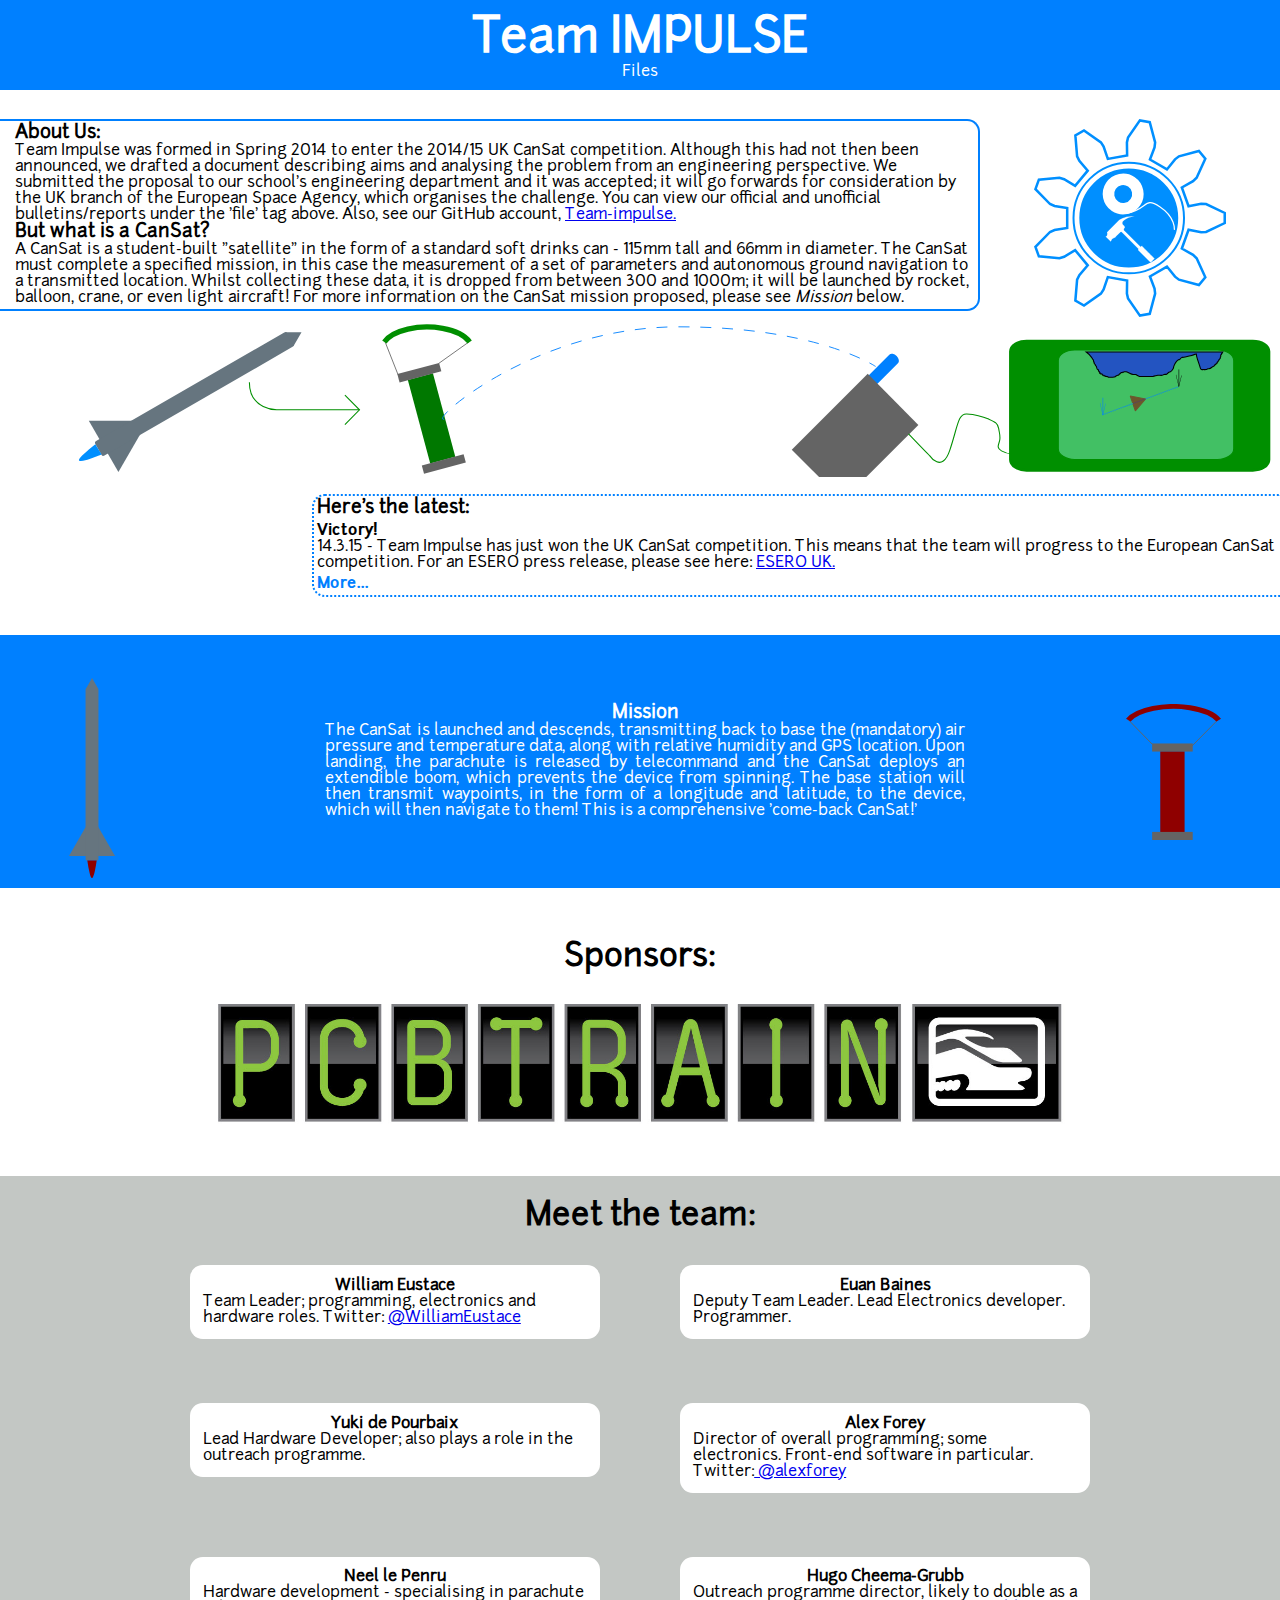
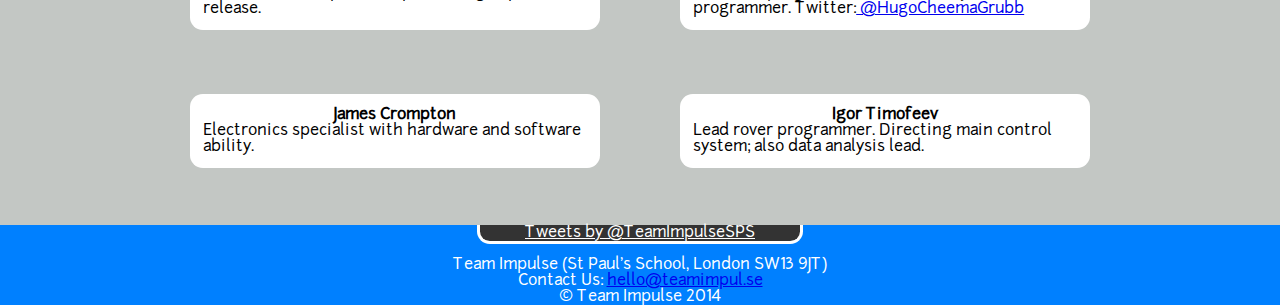
<file: index.html>
<!DOCTYPE HTML>
<html>

  <head>
    <title>Team IMPULSE</title>
    <link rel="stylesheet" type="text/css" href="main.css" />
    <script src = "jquery-2.1.1.min.js"></script>
    <script src = "main.js"></script>
  </head>

  <body>

    <div id="header_bar">
      <div id="header_link">
        <a href="index.html" name="Home">
          <h1>Team IMPULSE</h1>
        </a>
        <a href = "files.html">Files</a>
      </div>
    </div>


    <div id="content_wrapper">

      <div id="about_blog_wrapper"><br/>

        <div id="about_us">

          <h3>About Us:</h3>
          <p>Team Impulse was formed in Spring 2014 to enter the 2014/15 UK CanSat competition. Although this had not then been announced, we drafted a document describing aims and analysing the problem from an engineering perspective. We submitted the proposal to our school's engineering department and it was accepted; it will go forwards for consideration by the UK branch of the European Space Agency, which organises the challenge. You can view our official and unofficial bulletins/reports under the 'file' tag above. Also, see our GitHub account, <a href = "https://github.com/team-impulse">Team-impulse.</a> </p>

          <h3>But what is a CanSat?</h3>
          <p>A CanSat is a student-built "satellite" in the form of a standard soft drinks can - 115mm tall and 66mm in diameter. The CanSat must complete a specified mission, in this case the measurement of a set of parameters and autonomous ground navigation  to a transmitted location. Whilst collecting these data, it is dropped from between 300 and 1000m; it will be launched by rocket, balloon, crane, or even light aircraft! For more information  on the CanSat mission proposed, please see <em>Mission</em> below.</p>

        </div>

        <div id="logo_div">
          <img src="img/logo.svg"></img>
        </div>

        <div class="clear_both">
          <img id="sep-img_1" src="img/basic_cansat.svg">
        </div>

        <div id="blog_posts">
          <h3>Here's the latest:</h3>
          <ol>

      <li id = "first_news_item">
        <div class = "news_item_header" >Victory!</div>
        <div>14.3.15 - Team Impulse has just won the UK CanSat competition. This means that the team will progress to the
        European CanSat competition. For an ESERO press release, please see here: <a href = "http://www.esero.org.uk/news/winner-of-uk-cansat-2015-announced">ESERO UK.</a></div>
      </li>
      <li>
        <div class = "news_item_header">Final Interim Report</div>
        <div>28.2.15 - The Team Impulse final CanSat report is now published and is available in the files area,
          <a href = "files/FinalReport.pdf">here.</a></div>
      </li>
      <li>
        <div class = "news_item_header">Second Interim Report</div>
        <div>12.12.14 - Team Impulse has just published its second Interim Report, which has been submitted
          to the judging panel, and which will be reviewed shortly.
          It includes information on what remains to be done before launch. <a href ="files/SecondReport.pdf"> The second report.</a></div>
      </li>
      <li>
        <div class = "news_item_header">Files area & bulletins</div>
        <div>8.12.14 - We have just launched a new 'Files' area, where all of the published reports are available. This includes informal bulletins produced.</div>
      </li>
      <li>
        <div class = "news_item_header">Sponsorship secured!</div>
        <div>28.11.14 - <a href = "http://www.pcbtrain.co.uk">PCBTrain (Newbury Electronics),</a> a British PCB manufacturing company,
          has generously agreed to sponsor Team Impulse by the provision of free PCBs.</div>
      </li>
      <li>
        <div class = "news_item_header">First interim report submitted</div>
        <div>3.11.2014 - On Thursday, Team Impulse submitted its first interim report to the CanSat committee, and is currently
          awaiting feedback. As part of our outreach programme you may download the report in PDF format
           <a href = "files/First_Interim_Report_October14.pdf">here.</a></div>
      </li>
			<li>
			<div class = "news_item_header">Prototyping under way</div>
			<div>From late September to the start of October, the team has begun to produce a number of prototypes; a parchute release
			mechanism has been developed and parts have already been ordered, electronics have been designed and printed circuit boards
			for them ordered, and several chassis prototypes have undergone testing, to determine suitable sizes and shapes.</div>
			</li>
            <li ><div class = "news_item_header">Team Impulse entry announced</div>
				<div>On 19th September 2014, the teachers' conference for the British competition took place,
				and Dr S Patterson (of St Paul's) spoke briefly on behalf of Team Impulse. The entry has already been accepted and
				some progress on design has already been made. </div>
            </li>
            <li><div class = "news_item_header">Entry made</div>
				<div>At the end of the summer term of the 2013/14 academic year, after GCSEs, a proposal for Team Impulse's CanSat project was drawn up.</div>
            </li>
<p id = "more_news_link">More...</p>
          </ol>
        </div>

        <div class="clear_both"></div>
      </div>
	  <div id = "mission_details"><img src = "img/rocket_alone.svg" id = "rocket_img"></img>
	  <img src = "img/can_alone.svg" id = "cansat_desc_img"></img>
	  <div id = "mission_contents_wrapper">
	  <h3>Mission</h3>
	  <div>The CanSat is launched and descends, transmitting back to base the (mandatory) air pressure and temperature data,
	  along with relative humidity and GPS location. Upon landing, the parachute is released by telecommand and the
	  CanSat deploys an extendible boom, which prevents the device from spinning. The base station will then transmit
	  waypoints, in the form of a longitude and latitude, to the device, which will then navigate to them! This is a comprehensive 'come-back CanSat!'</div>
  </div></div>
    <div class = "clear_both"></div>
    <div id = "sponsorship">
      <h1>Sponsors:</h1>
      <div id= "sponsor_list">
        <ul id = "sponsor_list">
          <li>
            <a href = "http://www.pcbtrain.co.uk/"><img src = "img/pcbtrain.jpg" alt = "PCBTrain (Newbury Electronics)"></img></a>
          </li>
        </ul>
      </div>

      <br/></div>
      <div id="meet_team">
        <h1>Meet the team:</h1>

        <div class="clear_both"></div>

        <ul id="meet_team_list">

          <li >
			<div class = "team_content_wrapper">
            <h4>William Eustace</h4>
            <p>Team Leader; programming, electronics and hardware roles. Twitter: <a href = "https://twitter.com/williameustace">@WilliamEustace</a></p>
			</div>
          </li>

          <li>
			<div class = "team_content_wrapper">
            <h4>Euan Baines</h4>
            <p>Deputy Team Leader. Lead Electronics developer. Programmer.</p></div>
          </li>

          <li>
			<div class = "team_content_wrapper">
            <h4>Yuki de Pourbaix</h4>
            <p>Lead Hardware Developer; also plays a role in the outreach programme.</p>
			</div>
          </li>


          <li>
			<div class = "team_content_wrapper">
            <h4>Alex Forey</h4>
            <p>Director of overall programming; some electronics. Front-end software in particular. Twitter:<a href = "https://twitter.com/alexforey"> @alexforey</a></p>
			</div>
          </li>

          <li>
            <div class = "team_content_wrapper">
			<h4>Neel le Penru</h4>
            <p>Hardware development - specialising in parachute release.</p>
			</div>
          </li>

          <li>
			<div class = "team_content_wrapper">
            <h4>Hugo Cheema-Grubb</h4>
            <p>Outreach programme director, likely to double as a programmer. Twitter:<a href = "https://twitter.com/HugoCheemaGrubb"> @HugoCheemaGrubb</a> </p></div>
          </li>

          <li>
			<div class = "team_content_wrapper">
            <h4>James Crompton</h4>
            <p> Electronics specialist with hardware and software ability. </p></div>
          </li>
          <li>
            <div class = "team_content_wrapper">
              <h4>Igor Timofeev</h4>
              <p>Lead rover programmer. Directing main control system; also data analysis lead. </p></div>
            </li>
        </ul>

        <div class="clear_both"></div>

      </div>


      <div id="footer">
        <div id="social">
                      <a class="twitter-timeline" data-dnt="true" href="https://twitter.com/TeamImpulseSPS" data-widget-id="515640691511160832">Tweets by @TeamImpulseSPS</a>
            <script>!function(d,s,id){var js,fjs=d.getElementsByTagName(s)[0],p=/^http:/.test(d.location)?'http':'https';if(!d.getElementById(id)){js=d.createElement(s);js.id=id;js.src=p+"://platform.twitter.com/widgets.js";fjs.parentNode.insertBefore(js,fjs);}}(document,"script","twitter-wjs");</script>

        </div>
        <p>Team Impulse (St Paul's School, London SW13 9JT)</p>
        <p>Contact Us: <script type="text/javascript" language="javascript">
<!--
// Email obfuscator script 2.1 by Tim Williams, University of Arizona
// Random encryption key feature by Andrew Moulden, Site Engineering Ltd
// This code is freeware provided these four comment lines remain intact
// A wizard to generate this code is at http://www.jottings.com/obfuscator/
{ coded = "k5LLB@u5Pl0lYEL.I5"
  key = "sFer1avLETd0wJGknUIW52pPHDyb86KoMmtqZgO4Y7X3VcR9SBAluCjifzNhxQ"
  shift=coded.length
  link=""
  for (i=0; i<coded.length; i++) {
    if (key.indexOf(coded.charAt(i))==-1) {
      ltr = coded.charAt(i)
      link += (ltr)
    }
    else {
      ltr = (key.indexOf(coded.charAt(i))-shift+key.length) % key.length
      link += (key.charAt(ltr))
    }
  }
document.write("<a href='mailto:"+link+"'>"+link+"</a>")
}
//-->
</script><noscript>Sorry, you need Javascript on to email me.</noscript>
</p>
        <p>&copy; Team Impulse 2014</p>
      </div>

  </body>
</html>
</file>
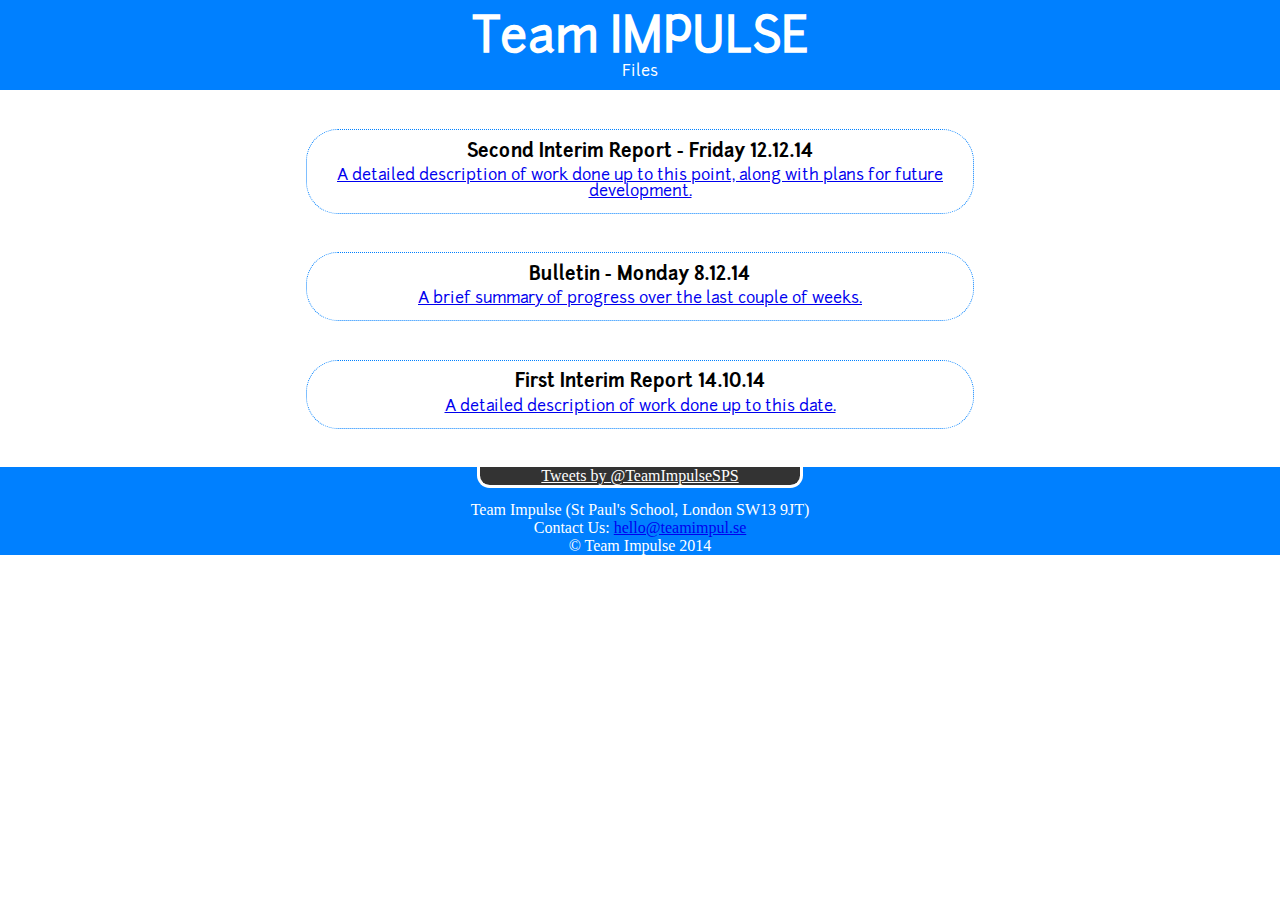
<file: files.html>
<!DOCTYPE HTML>
<html>

  <head>
    <title>Team IMPULSE</title>
    <link rel="stylesheet" type="text/css" href="main.css" />
  </head>

  <body>

    <div id="header_bar">
      <div id="header_link">
        <a href="index.html" name="Home">
          <h1>Team IMPULSE</h1>
        </a>
        <a href = "files.html">Files</a>
      </div>
    </div>


    <div id="content_wrapper">
        <div id = "file_list">
          <ul>
            <li>
              <h3>Second Interim Report - Friday 12.12.14</h3>
              <a href ="files/SecondReport.pdf">A detailed description of work done up to this point, along with plans
                for future development.</a>
              </li>
            <li>
              <h3>Bulletin - Monday 8.12.14</h3>
              <a href="files/Mon8DecBulletin.pdf">A brief summary of progress over the last couple of weeks.</a>
            </li>
            <li>
              <h3>First Interim Report 14.10.14</h3>
              <a href="files/First_Interim_Report_October14.pdf">A detailed description of work done up to this date.</a>
            </li>
          </ul>
        </div>
        <div class="clear_both"></div>

      </div>


      <div id="footer">
        <div id="social">
                      <a class="twitter-timeline" data-dnt="true" href="https://twitter.com/TeamImpulseSPS" data-widget-id="515640691511160832">Tweets by @TeamImpulseSPS</a>
            <script>!function(d,s,id){var js,fjs=d.getElementsByTagName(s)[0],p=/^http:/.test(d.location)?'http':'https';if(!d.getElementById(id)){js=d.createElement(s);js.id=id;js.src=p+"://platform.twitter.com/widgets.js";fjs.parentNode.insertBefore(js,fjs);}}(document,"script","twitter-wjs");</script>

        </div>
        <p>Team Impulse (St Paul's School, London SW13 9JT)</p>
        <p>Contact Us: <script type="text/javascript" language="javascript">
<!--
// Email obfuscator script 2.1 by Tim Williams, University of Arizona
// Random encryption key feature by Andrew Moulden, Site Engineering Ltd
// This code is freeware provided these four comment lines remain intact
// A wizard to generate this code is at http://www.jottings.com/obfuscator/
{ coded = "k5LLB@u5Pl0lYEL.I5"
  key = "sFer1avLETd0wJGknUIW52pPHDyb86KoMmtqZgO4Y7X3VcR9SBAluCjifzNhxQ"
  shift=coded.length
  link=""
  for (i=0; i<coded.length; i++) {
    if (key.indexOf(coded.charAt(i))==-1) {
      ltr = coded.charAt(i)
      link += (ltr)
    }
    else {
      ltr = (key.indexOf(coded.charAt(i))-shift+key.length) % key.length
      link += (key.charAt(ltr))
    }
  }
document.write("<a href='mailto:"+link+"'>"+link+"</a>")
}
//-->
</script><noscript>Sorry, you need Javascript on to email me.</noscript>
</p>
        <p>&copy; Team Impulse 2014</p>
      </div>

  </body>
</html>
</file>
<file: main.css>
* {

	margin:0px;
	padding:0px;

}

.clear_both {

	clear:both;
}

#header_bar {

	background-color:#0080FF;
	display:block;
	text-align:center;
	color:white;
	margin:0px;

	padding:10px 0 10px 0;
	font-family:junction;

}
#header_link h1{
font-size:3em;
}

#header_link {
	color:white;
	display:block;
	margin:0.5% auto 0 auto;
	text-align:center;

}

#header_link a {
	color:white;
	text-decoration:none;
	transition:	color 0.6s;
	font-family:junction;

}
#header_link a:hover {

	color:#CCE6FF;
	text-decoration:underline;

}

#content_wrapper {

	font-family: junction;

}

#sep-img_1 {

	width:100%;

}



#blog_posts {

	display: block;
	width:75%;
	float:right;
	border-left: 2px dotted #0080FF;
	border-bottom: 2px dotted #0080FF;
	border-top:2px dotted #0080FF;
	border-bottom-left-radius:1vw;
	border-top-left-radius:1vw;
	padding:3px;
	margin: 1%;
	margin-right:0;

}
/* -----------------------
 * News formatting section here
 */
.news_item_header {

	font-family:junction-bold;
}
#more_news_link {
	font-family:junction-bold;
	color:#0080FF;
}
#blog_posts li{
	padding:5px 0px;

}

#blog_posts ol{
	list-style-type:none;
}

#about_us {

	float:left;
	width:75%;
	padding:3px 3px 3px 15px;
	border-right: 2px solid #0080FF;
	border-bottom:2px solid #0080FF;
	border-top:2px solid #0080FF;

	border-bottom-right-radius:1vw;
	border-top-right-radius:1vw;

}

#logo_div img{


	clear:right;
	display:block;
	margin:0 auto;
	width:15%;

}

#about_blog_wrapper {

	/*background-image:url(img/bg_green.svg);*/
	background-size:50%;
	display:block;
	padding:1% 0px 2% 0px;

}

#meet_team {

	margin: auto;
	text-align:center;
	background:#C3C7C4;
	padding:2% 0;

}

#meet_team_list li {

	display:inline-block;
	clear:none;
	width:30vw;
	padding: 1%;
	margin: 2.5% 3%;
	list-style-type: none;
	text-align: left;
	background:white;
	border-radius: 1vw;
	vertical-align:top;

}
.team_content_wrapper {
/*	float:right;			THIS IS TO BE USED WHEN IMAGES INCLUDED.
	display:inline;
	width:45%;*/
}
#meet_team_list h4 {

	text-align:center;

}

#meet_team_list img {

	width:50%;
	height:100%;
	float:left;

}

#meet_team_list {

	clear:none;
}

#footer {

	width: 100%;
	display:block;
	margin:0px auto;
	background:#0080FF;
	text-align:center;
	color:white;

}

#social {

	border:3px solid white;
	border-top:none;
	border-bottom-left-radius:1vw;
	border-bottom-right-radius:1vw;
	padding:0;
	margin:0px auto 1% auto;
	width:25%;
	background:#333333;
	color:white;
	text-align:center;

}

#social a {
	color:white;
}

/* =====================
 * Mission space.
 */

#mission_details {
	clear:both;
	display:block;
	width:100%;
	background:#0080FF;
	padding:5px;

}
#rocket_img {

	float:left;
	display:block-inline;
	height:200px;
	margin:3% 5% 5% 5%;
}
#cansat_desc_img{
	float:right;
	display:inline;
	margin:5% 5%;


}
#mission_contents_wrapper {
	padding:5%;
	width:50%;

	display:block;
	margin:0px auto;
	text-align:justify;
	clear:none;
	color:white;
}
#mission_contents_wrapper h3 {
	text-align:center;
	}
/* ====================
	Sponsor space
	=============
	*/

#sponsorship {
		background:	white;

margin:0px;
width:100%;
padding:0px;
}
#sponsorship h1 {
	text-align:center;

}

#sponsor_list {
	text-align:center;
	display:block;
	list-style-type:none;
}

#sponsor_list li {
	width:70%;
	display:block;
	clear:both;
	text-align:center;
	margin:0px auto;
}
#sponsor_list img{
	display:inline-block;
	width:100%;
}

/*--------
File page formatting
--------*/

#file_list {
	text-align:center;
	list-style-type:none;
font-family:junction;
}
#file_list li{
		padding:1%;
		display:block;
		margin:3%;
		border:1px dotted #0080FF;
		border-radius:2em;
		width:50%;
		margin-left:auto;
		margin-right:auto;
		clear:both;
}
#file_list h3 {
	margin-bottom:1%;
font-family:junction-bold;
}

/*==========
Fonts
*/
@font-face{

	font-family: junction;
	src: url(fonts/junction-regular.woff);

}
@font-face{
	font-family: junction-bold;
	src: url(fonts/junction-bold.woff);
}

@media all and (max-width: 850px), all and (max-device-width:800px) {
	/* narrower screen CSS */
	#file_list li{
			padding:1%;
			display:block;
			margin:3%;
			border:1px dotted #0080FF;
			border-radius:0em;
			border-left:none;
			border-right:none;
			width:100%;
			margin-left:auto;
			margin-right:auto;
			clear:both;
	}
	#about_us {

		width:100%;
		border-right:none;
		border-top-right-radius:0;
		border-bottom-right-radius:0;
		margin:0;
		margin-bottom:2%;
		padding:0px;

	}

	#logo_div {

		clear:both;

	}

	#blog_posts {

		width:100%;
		padding:0px;
		margin:0px;
		margin-top:2%;
		border-top-left-radius:0;
		border-bottom-left-radius:0;
		border-left:none;

	}

	#meet_team_list li {

		width:80%;
		clear:both;
		margin:3% 0;
		text-align:center;
		border-radius: 3vw;

	}

	#meet_team_list img {

		display:block;
		width:50%;
		float:none;
		margin:0 auto;

	}

	.team_content_wrapper {

		display:inline;
		width:100%;

	}
	#social {
		margin:5% 0;
		width:100%;
		text-align:center;	}
	#mission_contents_wrapper {
		width:95%;
		clear:both;
		margin:2% auto;
		padding:0px;text-align:left;

	}
	#mission_details {
		min-height:0px;
		padding:0px;margin:0px;
	}
	#rocket_img {
		float:right;
		height:200px;
		margin:0px;
		padding:0px;

	}
	#cansat_desc_img {
		float:left;
		display:block;
		margin:0px;
		text-align:center;
		padding:0px;
		height:200px;
	}

}
</file>
